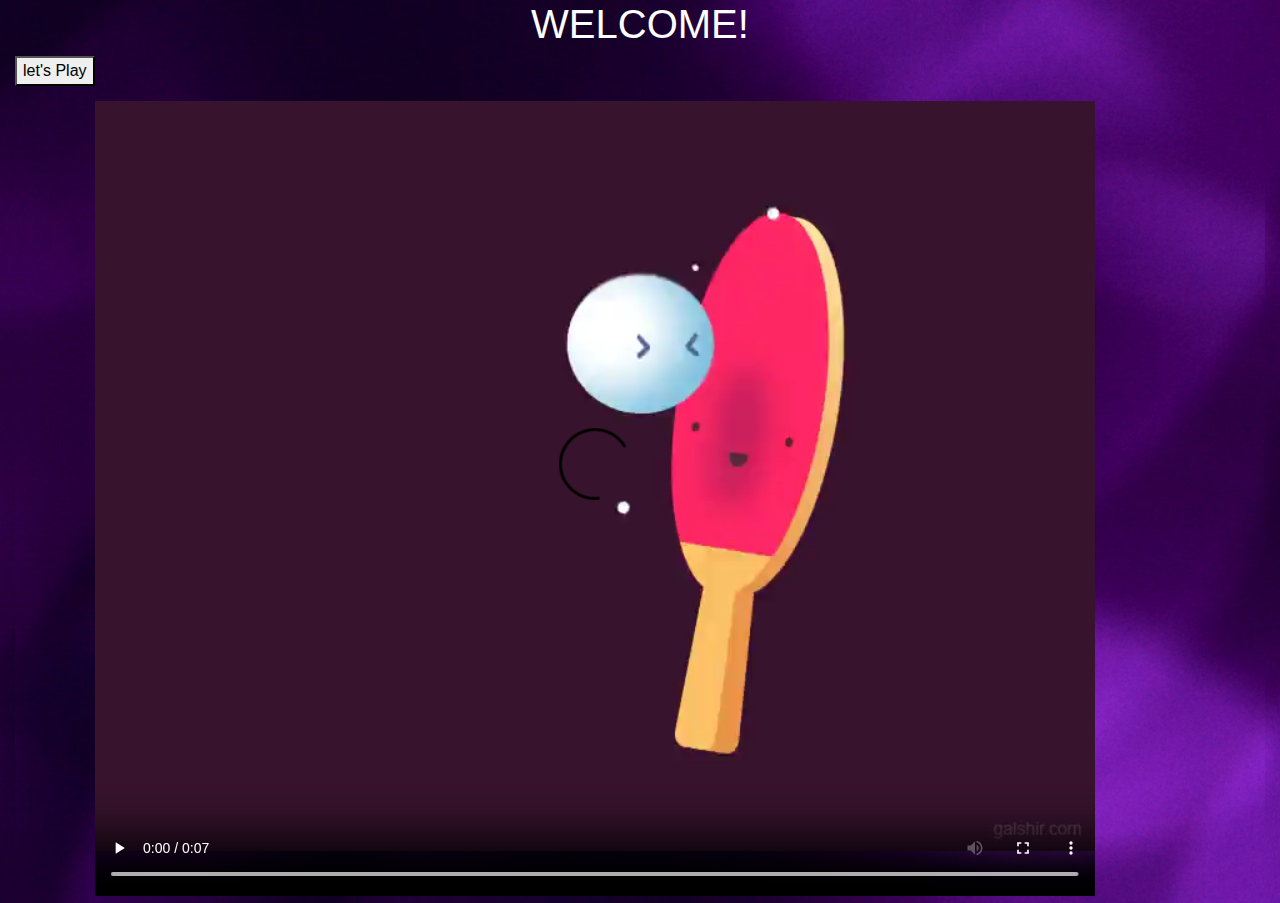
<file: index.html>
<!DOCTYPE html>
<html lang="en">
<head>
    <meta charset="UTF-8">
    <meta name="viewport" content="width=device-width, initial-scale=1.0">
    <meta http-equiv="X-UA-Compatible" content="ie=edge">
    <link rel="stylesheet" href="css/bootstrap.css" type="text/css">
    <link rel="stylesheet" href="css/styles.css" type="text/css">
    <script
        src="https://code.jquery.com/jquery-3.3.1.min.js"
        integrity="sha256-FgpCb/KJQlLNfOu91ta32o/NMZxltwRo8QtmkMRdAu8="
        crossorigin="anonymous"></script>
    <script src="js/scripts.js"></script>
    <title>WELCOME!</title>
</head>
<body>
        
    <div class ="container-fluid">
        <div class ="main-section">
                <h1 id="karibu">WELCOME!</h1>
                 <button id="myButton" class="float-left submit-button">let's Play</button>
               <script type="text/javascript">
                 document.getElementById("myButton").onclick = function () {
                 location.href = "main.html";
                  };
            </script>
         
         <video width="1000" height="840" controls>
            <source src="assets/pingpong-loop.mp4" type="video/mp4">
                <object data="player.swf" type="application/x-shockwave-flash"> <param value="player.swf" name="gif"/> </object>
            Your browser does not support the video tag.
          </video> 
         
        </div>
    </div>
</body>
</html>
</file>
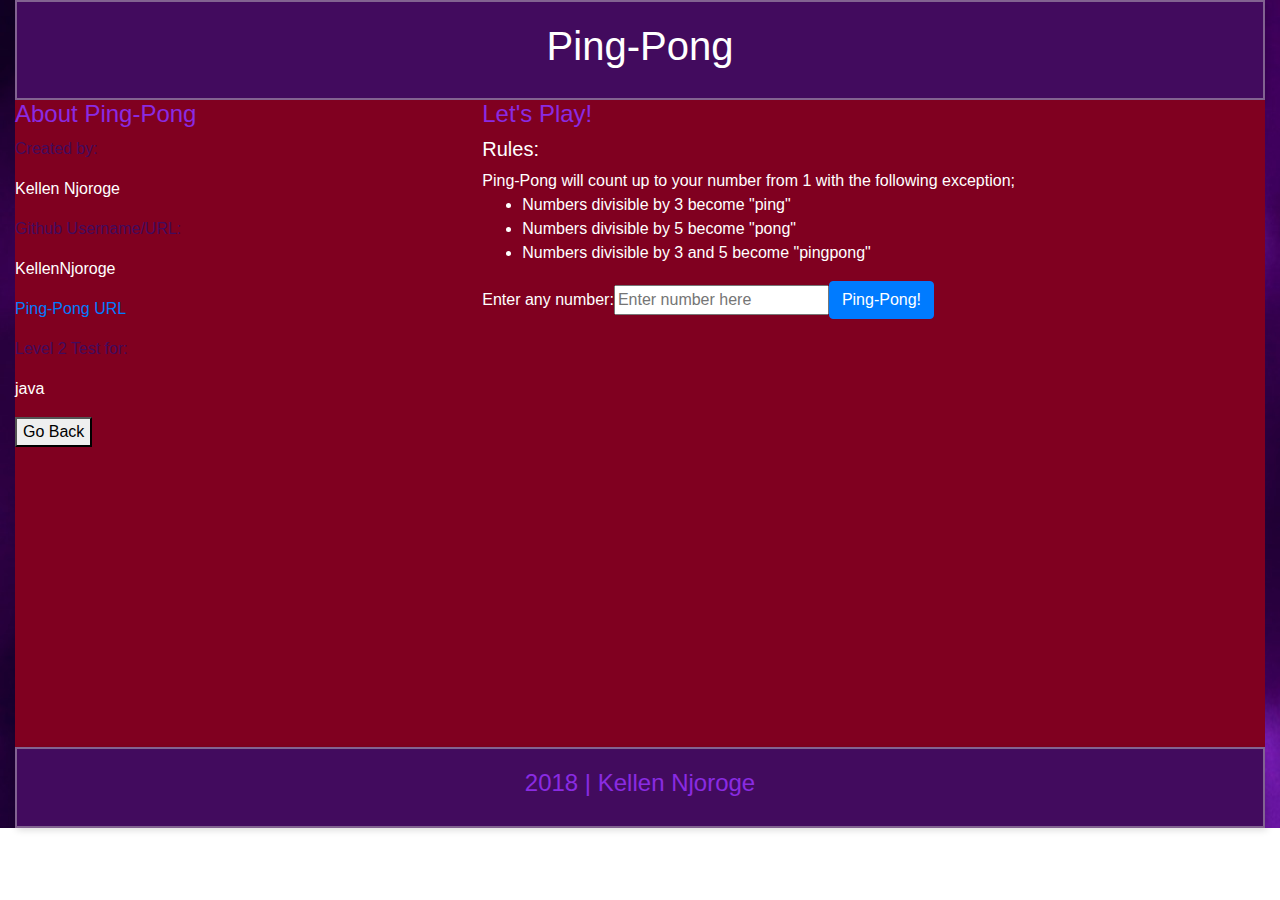
<file: main.html>
<!DOCTYPE html>
<html lang="en">
<head>
    <meta charset="UTF-8">
    <meta name="viewport" content="width=device-width, initial-scale=1.0">
    <meta http-equiv="X-UA-Compatible" content="ie=edge">
    <link rel="stylesheet" href="css/bootstrap.css" type="text/css">
    <link rel="stylesheet" href="css/styles.css" type="text/css">
    <script
        src="https://code.jquery.com/jquery-3.3.1.min.js"
        integrity="sha256-FgpCb/KJQlLNfOu91ta32o/NMZxltwRo8QtmkMRdAu8="
        crossorigin="anonymous"></script>
     <script src="js/scripts.js"></script>
    <title>Ping-Pong_Kellen</title>
</head>
<body>
    <div class = "container-fluid">
        <div class = "header">
            <h1>Ping-Pong</h1>
        </div>
        <div class="section-main">
            <div class= "main-block">
               <h4>Let's Play!</h4>
               <h5>Rules:</h5>
                   Ping-Pong will count up to your number from 1 with the following exception;
                <ul>
                  <li>Numbers divisible by 3 become "ping"</li>
                  <li>Numbers divisible by 5 become "pong"</li>
                  <li>Numbers divisible by 3 and 5 become "pingpong"</li>
                 </ul>
                 <form id="myForm" class="form-inline">
                 <div class="form-group">
                    <label for=:"number">Enter any number:</label>
                    <input type="number" id="number" placeholder="Enter number here">
                    <button type ="submit" class= "btn btn-primary">Ping-Pong!</button>
            </div>
                 </form>
                <ul id="output">
                 </ul>
                 </div>
            <div class="section-tab">
               <h4>About Ping-Pong</h4>
                <p id="title">Created by:</p>
                <p> Kellen Njoroge </p>
                <p id="title">Github Username/URL:</p>
                <p>KellenNjoroge</p>
                <p><a href="https://kellennjoroge.github.io/Ping-Pong_Kellen/">Ping-Pong URL</a></p>
                <p id="title">Level 2 Test for:</p>                
                <p>java</p>           
            </div>
                  <button onclick="goBack()">Go Back</button>
                <script>
                     function goBack() {
                       window.history.back();
                    }
                </script>
           </div>
            <div class= "section-footer">
              <h4>2018 | Kellen Njoroge</h4>
            </div>
    </div>
</body>
</html>
</file>
<file: css/styles.css>
.container-fluid {
    background-image:url("../assets/purple.jpg");
}
.main-section{
    background-image:url("../assets/purple.jpg");
}   
.header{
    padding: 20px;
    border: 2px solid rgba(211, 211, 211, 0.44);
    box-shadow: 2px 2px 7px rgba(0, 0, 0, 0.14);
    background-color: rgb(66, 11, 94);
    color:white;
    text-align: center;
}
.section-main {
  background-color: #800020;
  color:white;
  opacity: 0.7px;
  padding-bottom:300px;
  padding-right: 250px;
  
}
.main-block{
    float:right;
    text-align: left;
    padding-bottom: 80px;
}
#section-tab {
    padding: 20px;
    border: 2px solid rgba(211, 211, 211, 0.44);
    box-shadow: 2px 2px 7px rgba(0, 0, 0, 0.14);
    text-align: left;
    background-color: black;
    color: white;
    float: left;
}
h4,h3{
    color:blueviolet;
}
#karibu{
    color:white;
    text-align: center;
}
#title {
    color: rgb(66, 11, 94);
}
.section-footer{
    padding: 20px;
    border: 2px solid rgba(211, 211, 211, 0.44);
    box-shadow: 2px 2px 7px rgba(0, 0, 0, 0.14);
    background-color: rgb(66, 11, 94);
    color:white;
    text-align: center;
}
</file>
